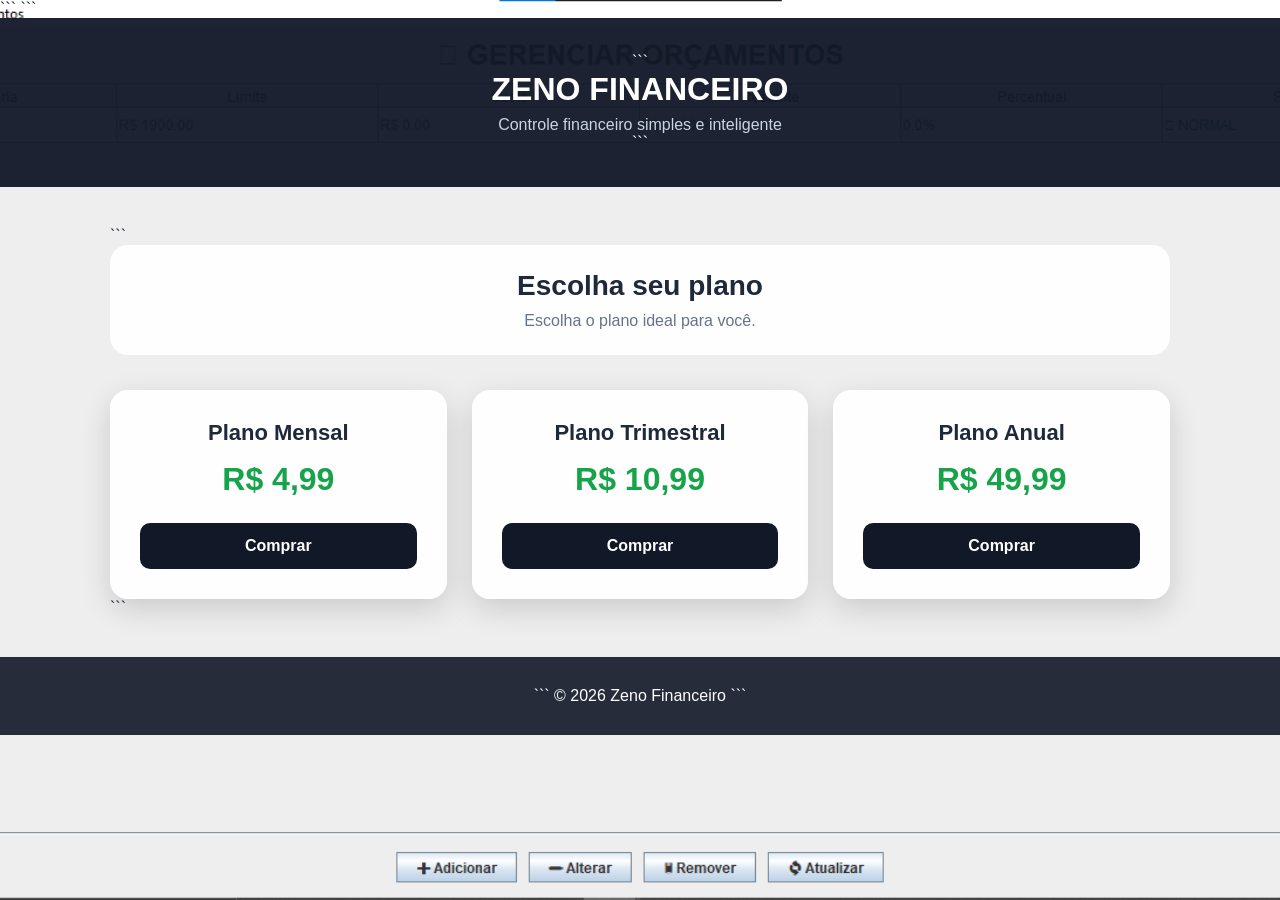
<file: index.html>
<!DOCTYPE html>

<html lang="pt-BR">

<head>
    <meta charset="UTF-8">
    <meta name="viewport" content="width=device-width, initial-scale=1.0">

```
<title>Zeno Financeiro</title>

<style>

    * {
        box-sizing: border-box;
        margin: 0;
        padding: 0;
    }

    body {
        font-family: Arial, Helvetica, sans-serif;

        /* IMAGEM DE FUNDO */
        background-image: url("imagens/tela-principal.png");
        background-size: cover;
        background-position: center;
        background-repeat: no-repeat;
        background-attachment: fixed;

        /* Cor de segurança */
        background-color: #f4f7fb;

        color: #1e293b;
        min-height: 100vh;
    }

    header {
        background: rgba(17, 24, 39, 0.95);
        color: white;
        text-align: center;
        padding: 35px 20px;
    }

    header h1 {
        font-size: 32px;
        margin-bottom: 8px;
    }

    header p {
        color: #cbd5e1;
    }

    .container {
        max-width: 1100px;
        margin: 40px auto;
        padding: 0 20px;
    }

    .titulo {
        text-align: center;
        margin-bottom: 35px;

        background: rgba(255, 255, 255, 0.92);
        padding: 25px;
        border-radius: 18px;
    }

    .titulo h2 {
        font-size: 28px;
        margin-bottom: 10px;
    }

    .titulo p {
        color: #64748b;
    }

    .planos {
        display: grid;

        grid-template-columns: repeat(
            auto-fit,
            minmax(250px, 1fr)
        );

        gap: 25px;
    }

    .plano {
        background: rgba(255, 255, 255, 0.96);

        border-radius: 18px;

        padding: 30px;

        text-align: center;

        box-shadow:
            0 10px 30px
            rgba(0, 0, 0, 0.15);

        transition:
            transform 0.2s ease,
            box-shadow 0.2s ease;
    }

    .plano:hover {
        transform: translateY(-5px);

        box-shadow:
            0 15px 35px
            rgba(0, 0, 0, 0.20);
    }

    .plano h3 {
        font-size: 22px;
        margin-bottom: 15px;
    }

    .preco {
        font-size: 32px;
        font-weight: bold;

        color: #16a34a;

        margin-bottom: 25px;
    }

    .buy-button {
        width: 100%;

        border: none;

        border-radius: 10px;

        padding: 14px;

        background: #111827;

        color: white;

        font-size: 16px;

        font-weight: bold;

        cursor: pointer;

        transition:
            background 0.2s ease,
            transform 0.2s ease;
    }

    .buy-button:hover {
        background: #374151;

        transform: translateY(-2px);
    }

    .buy-button:active {
        transform: translateY(0);
    }

    footer {
        text-align: center;

        color: white;

        padding: 30px;

        margin-top: 30px;

        background: rgba(17, 24, 39, 0.90);
    }

    @media (max-width: 600px) {

        header h1 {
            font-size: 26px;
        }

        .container {
            margin-top: 25px;
            padding: 0 12px;
        }

        .titulo {
            padding: 20px;
        }

        .plano {
            padding: 25px 20px;
        }

        .preco {
            font-size: 28px;
        }

    }

</style>
```

</head>

<body>

<header>

```
<h1>
    ZENO FINANCEIRO
</h1>

<p>
    Controle financeiro simples e inteligente
</p>
```

</header>

<div class="container">

```
<div class="titulo">

    <h2>
        Escolha seu plano
    </h2>

    <p>
        Escolha o plano ideal para você.
    </p>

</div>


<div class="planos">


    <!-- =====================================
         PLANO MENSAL
    ====================================== -->

    <div class="plano">

        <h3>
            Plano Mensal
        </h3>

        <div class="preco">
            R$ 4,99
        </div>

        <button
            class="buy-button"
            data-plan="Mensal"
            data-price="4.99">

            Comprar

        </button>

    </div>


    <!-- =====================================
         PLANO TRIMESTRAL
    ====================================== -->

    <div class="plano">

        <h3>
            Plano Trimestral
        </h3>

        <div class="preco">
            R$ 10,99
        </div>

        <button
            class="buy-button"
            data-plan="Trimestral"
            data-price="10.99">

            Comprar

        </button>

    </div>


    <!-- =====================================
         PLANO ANUAL
    ====================================== -->

    <div class="plano">

        <h3>
            Plano Anual
        </h3>

        <div class="preco">
            R$ 49,99
        </div>

        <button
            class="buy-button"
            data-plan="Anual"
            data-price="49.99">

            Comprar

        </button>

    </div>


</div>
```

</div>

<footer>

```
© 2026 Zeno Financeiro
```

</footer>

<script>

    // ==========================================
    // BOTÕES DE COMPRA
    // ==========================================

    const botoesCompra =
        document.querySelectorAll(
            ".buy-button"
        );


    botoesCompra.forEach(
        function (botao) {

            botao.addEventListener(
                "click",
                function () {

                    // Pega o plano clicado
                    const plano =
                        botao.getAttribute(
                            "data-plan"
                        );


                    // Pega o preço do plano clicado
                    const preco =
                        botao.getAttribute(
                            "data-price"
                        );


                    // Salva o plano
                    localStorage.setItem(
                        "planoZeno",
                        plano
                    );


                    // Salva o preço
                    localStorage.setItem(
                        "precoZeno",
                        preco
                    );


                    // Vai para o pagamento
                    window.location.href =
                        "pagamento.html";

                }
            );

        }
    );

</script>

</body>

</html>
</file>
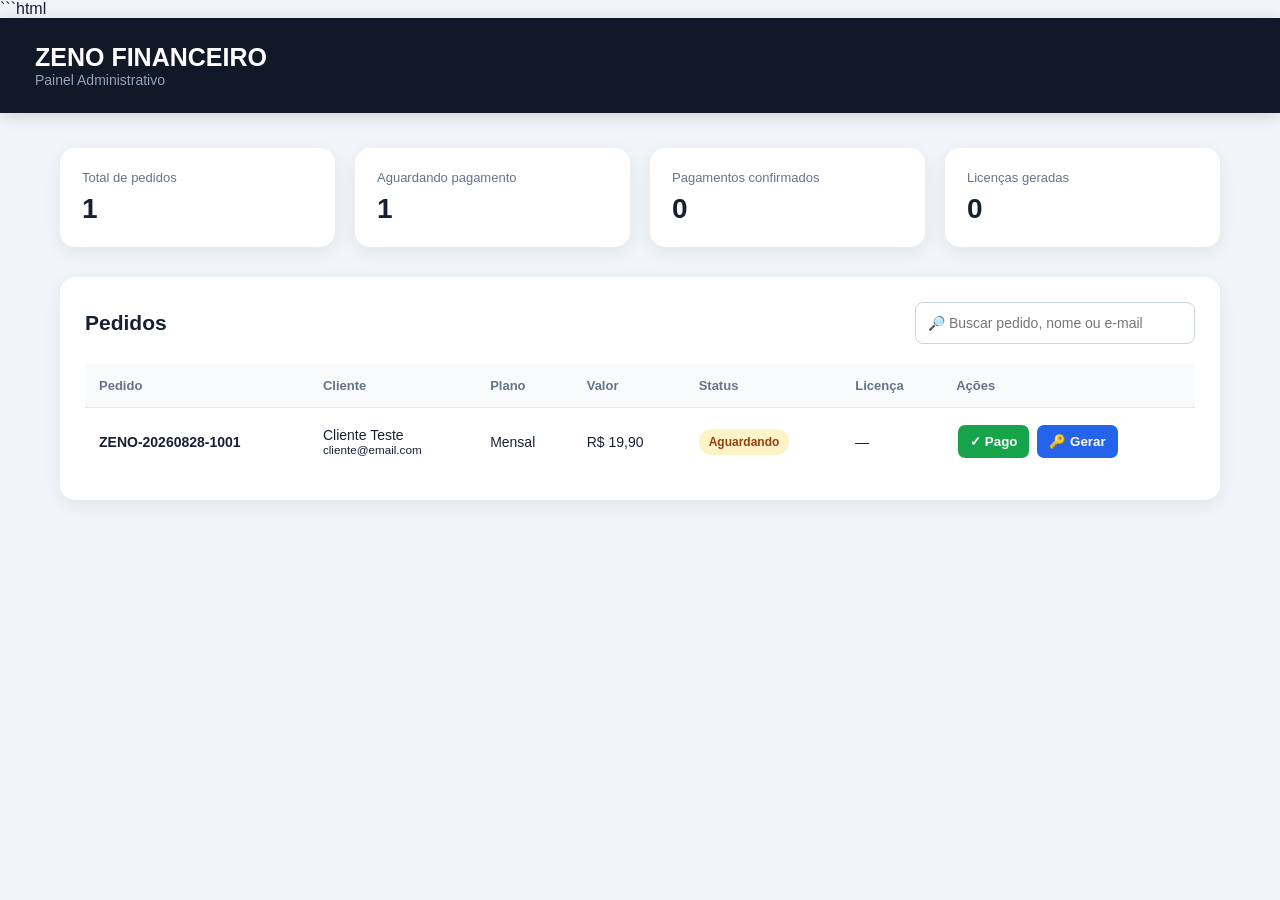
<file: admin.html>
```html
<!DOCTYPE html>
<html lang="pt-BR">

<head>

    <meta charset="UTF-8">

    <meta name="viewport"
          content="width=device-width, initial-scale=1.0">

    <title>Painel Administrativo | Zeno</title>

    <style>

        * {
            box-sizing: border-box;
            margin: 0;
            padding: 0;
        }

        body {
            font-family: Arial, Helvetica, sans-serif;
            background: #f1f5f9;
            color: #172033;
        }

        /* =========================
           HEADER
        ========================= */

        header {
            background: #111827;
            color: white;
            padding: 25px 35px;
            display: flex;
            justify-content: space-between;
            align-items: center;
            box-shadow: 0 3px 15px rgba(0,0,0,.15);
        }

        header h1 {
            font-size: 25px;
        }

        header span {
            color: #94a3b8;
            font-size: 14px;
        }

        /* =========================
           CONTAINER
        ========================= */

        .container {
            max-width: 1200px;
            margin: 35px auto;
            padding: 0 20px;
        }

        /* =========================
           CARDS
        ========================= */

        .cards {
            display: grid;
            grid-template-columns: repeat(4, 1fr);
            gap: 20px;
            margin-bottom: 30px;
        }

        .card {
            background: white;
            border-radius: 15px;
            padding: 22px;
            box-shadow: 0 5px 20px rgba(0,0,0,.07);
        }

        .card-label {
            color: #64748b;
            font-size: 13px;
            margin-bottom: 8px;
        }

        .card-value {
            font-size: 28px;
            font-weight: bold;
        }

        /* =========================
           PAINEL
        ========================= */

        .painel {
            background: white;
            border-radius: 15px;
            padding: 25px;
            box-shadow: 0 5px 20px rgba(0,0,0,.07);
        }

        .painel-topo {
            display: flex;
            justify-content: space-between;
            align-items: center;
            gap: 15px;
            margin-bottom: 20px;
        }

        .painel h2 {
            font-size: 21px;
        }

        #busca {
            width: 280px;
            padding: 12px;
            border: 1px solid #cbd5e1;
            border-radius: 8px;
            font-size: 14px;
        }

        /* =========================
           TABELA
        ========================= */

        .tabela {
            overflow-x: auto;
        }

        table {
            width: 100%;
            border-collapse: collapse;
            min-width: 850px;
        }

        th {
            background: #f8fafc;
            color: #64748b;
            font-size: 13px;
            text-align: left;
            padding: 14px;
        }

        td {
            padding: 15px 14px;
            border-top: 1px solid #e5e7eb;
            font-size: 14px;
        }

        /* =========================
           STATUS
        ========================= */

        .status {
            display: inline-block;
            padding: 6px 10px;
            border-radius: 20px;
            font-size: 12px;
            font-weight: bold;
        }

        .aguardando {
            background: #fef3c7;
            color: #92400e;
        }

        .pago {
            background: #dcfce7;
            color: #166534;
        }

        .licenca {
            background: #dbeafe;
            color: #1e40af;
        }

        /* =========================
           BOTÕES
        ========================= */

        .btn {
            border: none;
            border-radius: 7px;
            padding: 9px 12px;
            cursor: pointer;
            font-weight: bold;
            margin: 2px;
        }

        .btn-pago {
            background: #16a34a;
            color: white;
        }

        .btn-licenca {
            background: #2563eb;
            color: white;
        }

        .btn-copiar {
            background: #e2e8f0;
            color: #172033;
        }

        .btn:hover {
            opacity: .9;
        }

        /* =========================
           LICENÇA
        ========================= */

        .licenca-gerada {
            margin-top: 25px;
            background: #eff6ff;
            border: 1px solid #bfdbfe;
            border-radius: 12px;
            padding: 20px;
            display: none;
        }

        .licenca-gerada h3 {
            margin-bottom: 10px;
        }

        #chaveGerada {
            font-size: 20px;
            font-weight: bold;
            color: #2563eb;
            letter-spacing: 1px;
            word-break: break-all;
        }

        /* =========================
           RESPONSIVO
        ========================= */

        @media (max-width: 900px) {

            .cards {
                grid-template-columns: repeat(2, 1fr);
            }

            .painel-topo {
                flex-direction: column;
                align-items: stretch;
            }

            #busca {
                width: 100%;
            }

        }

        @media (max-width: 550px) {

            header {
                padding: 20px;
            }

            .cards {
                grid-template-columns: 1fr;
            }

        }

    </style>

</head>


<body>


<header>

    <div>

        <h1>
            ZENO FINANCEIRO
        </h1>

        <span>
            Painel Administrativo
        </span>

    </div>

</header>


<div class="container">


    <!-- =========================
         RESUMO
    ========================= -->

    <div class="cards">


        <div class="card">

            <div class="card-label">
                Total de pedidos
            </div>

            <div
                class="card-value"
                id="totalPedidos">

                0

            </div>

        </div>


        <div class="card">

            <div class="card-label">
                Aguardando pagamento
            </div>

            <div
                class="card-value"
                id="aguardando">

                0

            </div>

        </div>


        <div class="card">

            <div class="card-label">
                Pagamentos confirmados
            </div>

            <div
                class="card-value"
                id="pagos">

                0

            </div>

        </div>


        <div class="card">

            <div class="card-label">
                Licenças geradas
            </div>

            <div
                class="card-value"
                id="licencas">

                0

            </div>

        </div>

    </div>


    <!-- =========================
         PEDIDOS
    ========================= -->

    <div class="painel">


        <div class="painel-topo">

            <h2>
                Pedidos
            </h2>

            <input
                type="text"
                id="busca"
                placeholder="🔎 Buscar pedido, nome ou e-mail">

        </div>


        <div class="tabela">

            <table>

                <thead>

                    <tr>

                        <th>
                            Pedido
                        </th>

                        <th>
                            Cliente
                        </th>

                        <th>
                            Plano
                        </th>

                        <th>
                            Valor
                        </th>

                        <th>
                            Status
                        </th>

                        <th>
                            Licença
                        </th>

                        <th>
                            Ações
                        </th>

                    </tr>

                </thead>


                <tbody id="tabelaPedidos">

                </tbody>

            </table>

        </div>


        <!-- LICENÇA -->

        <div
            class="licenca-gerada"
            id="licencaGerada">

            <h3>
                🔑 Licença gerada
            </h3>

            <div id="chaveGerada">
                -
            </div>

            <button
                class="btn btn-copiar"
                onclick="copiarLicenca()">

                📋 Copiar licença

            </button>

        </div>


    </div>

</div>



<script>


    // ==========================================
    // PEDIDOS DE TESTE
    // ==========================================

    let pedidos = [

        {
            pedido: "ZENO-20260828-1001",
            nome: "Cliente Teste",
            email: "cliente@email.com",
            plano: "Mensal",
            valor: "R$ 19,90",
            status: "Aguardando",
            licenca: ""
        }

    ];



    // ==========================================
    // MOSTRAR PEDIDOS
    // ==========================================

    function mostrarPedidos(lista = pedidos) {

        const tabela =
            document.getElementById(
                "tabelaPedidos"
            );


        tabela.innerHTML = "";


        lista.forEach(function(pedido, indice) {


            let statusClasse =
                "aguardando";


            if (pedido.status === "Pago") {

                statusClasse =
                    "pago";

            }


            let licencaHTML =
                pedido.licenca
                ? '<span class="status licenca">Gerada</span>'
                : '<span>—</span>';



            const linha =
                document.createElement("tr");


            linha.innerHTML = `

                <td>
                    <strong>
                        ${pedido.pedido}
                    </strong>
                </td>

                <td>
                    ${pedido.nome}<br>
                    <small>${pedido.email}</small>
                </td>

                <td>
                    ${pedido.plano}
                </td>

                <td>
                    ${pedido.valor}
                </td>

                <td>
                    <span class="status ${statusClasse}">
                        ${pedido.status}
                    </span>
                </td>

                <td>
                    ${licencaHTML}
                </td>

                <td>

                    ${
                        pedido.status !== "Pago"
                        ?

                        `<button
                            class="btn btn-pago"
                            onclick="marcarPago(${indice})">

                            ✓ Pago

                        </button>`

                        :

                        ""
                    }


                    ${
                        !pedido.licenca
                        ?

                        `<button
                            class="btn btn-licenca"
                            onclick="gerarLicenca(${indice})">

                            🔑 Gerar

                        </button>`

                        :

                        `<button
                            class="btn btn-copiar"
                            onclick="copiarTexto('${pedido.licenca}')">

                            📋 Copiar

                        </button>`
                    }

                </td>

            `;


            tabela.appendChild(linha);

        });


        atualizarResumo();

    }



    // ==========================================
    // MARCAR COMO PAGO
    // ==========================================

    function marcarPago(indice) {

        pedidos[indice].status =
            "Pago";


        mostrarPedidos();


        alert(
            "Pagamento marcado como confirmado."
        );

    }



    // ==========================================
    // GERAR LICENÇA
    // ==========================================

    function gerarLicenca(indice) {

        if (
            pedidos[indice].status !== "Pago"
        ) {

            alert(
                "Confirme o pagamento antes de gerar a licença."
            );

            return;

        }


        const chave =
            gerarChave();


        pedidos[indice].licenca =
            chave;


        mostrarPedidos();


        document
            .getElementById("licencaGerada")
            .style.display = "block";


        document
            .getElementById("chaveGerada")
            .textContent = chave;


        alert(
            "Licença gerada com sucesso!"
        );

    }



    // ==========================================
    // GERAR CHAVE
    // ==========================================

    function gerarChave() {

        const caracteres =
            "ABCDEFGHJKLMNPQRSTUVWXYZ23456789";


        function bloco() {

            let resultado = "";

            for (
                let i = 0;
                i < 4;
                i++
            ) {

                resultado +=
                    caracteres.charAt(
                        Math.floor(
                            Math.random() *
                            caracteres.length
                        )
                    );

            }

            return resultado;

        }


        return (
            "ZENO-" +
            bloco() +
            "-" +
            bloco() +
            "-" +
            bloco() +
            "-" +
            bloco()
        );

    }



    // ==========================================
    // COPIAR LICENÇA
    // ==========================================

    function copiarLicenca() {

        const chave =
            document
            .getElementById("chaveGerada")
            .textContent;


        copiarTexto(chave);

    }



    function copiarTexto(texto) {

        navigator.clipboard
            .writeText(texto)
            .then(function() {

                alert(
                    "✅ Copiado!"
                );

            });

    }



    // ==========================================
    // RESUMO
    // ==========================================

    function atualizarResumo() {

        document
            .getElementById("totalPedidos")
            .textContent =
            pedidos.length;


        document
            .getElementById("aguardando")
            .textContent =
            pedidos.filter(
                p => p.status === "Aguardando"
            ).length;


        document
            .getElementById("pagos")
            .textContent =
            pedidos.filter(
                p => p.status === "Pago"
            ).length;


        document
            .getElementById("licencas")
            .textContent =
            pedidos.filter(
                p => p.licenca !== ""
            ).length;

    }



    // ==========================================
    // BUSCA
    // ==========================================

    document
        .getElementById("busca")
        .addEventListener(
            "input",
            function() {


                const texto =
                    this.value
                    .toLowerCase();


                const filtrados =
                    pedidos.filter(
                        function(pedido) {

                            return (

                                pedido.pedido
                                    .toLowerCase()
                                    .includes(texto)

                                ||

                                pedido.nome
                                    .toLowerCase()
                                    .includes(texto)

                                ||

                                pedido.email
                                    .toLowerCase()
                                    .includes(texto)

                            );

                        }
                    );


                mostrarPedidos(
                    filtrados
                );

            }
        );



    // ==========================================
    // INICIAR
    // ==========================================

    mostrarPedidos();


</script>


</body>

</html>
</file>
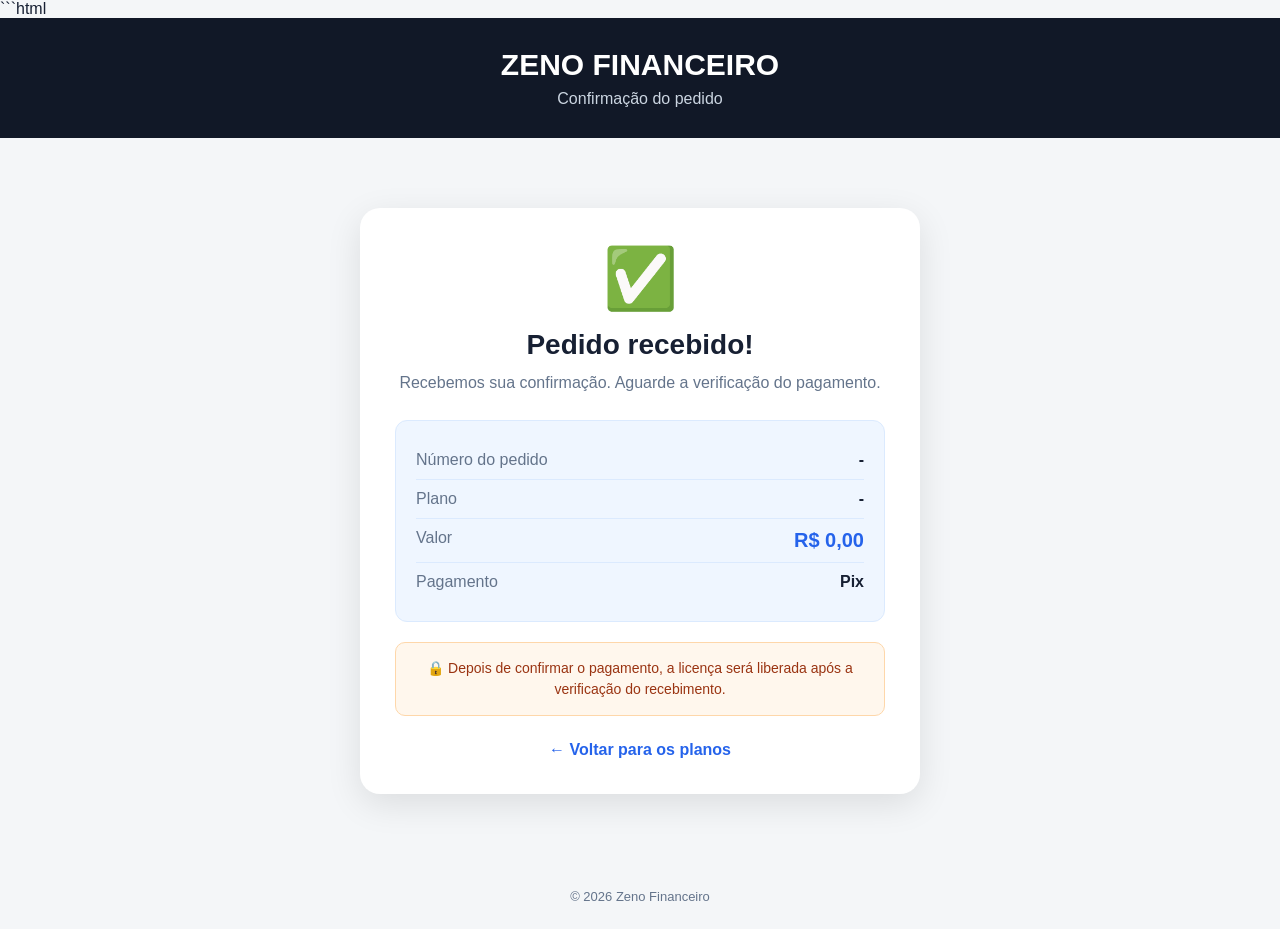
<file: confirmacao.html>
```html
<!DOCTYPE html>
<html lang="pt-BR">

<head>

    <meta charset="UTF-8">

    <meta name="viewport"
          content="width=device-width, initial-scale=1.0">

    <title>Pedido Confirmado | Zeno Financeiro</title>

    <style>

        * {
            box-sizing: border-box;
            margin: 0;
            padding: 0;
        }

        body {
            font-family: Arial, Helvetica, sans-serif;
            background: #f4f6f8;
            color: #172033;
            min-height: 100vh;
        }

        header {
            background: #111827;
            color: white;
            text-align: center;
            padding: 30px 20px;
        }

        header h1 {
            font-size: 30px;
        }

        header p {
            margin-top: 8px;
            color: #cbd5e1;
        }

        .container {
            max-width: 600px;
            margin: 50px auto;
            padding: 20px;
        }

        .card {
            background: white;
            border-radius: 20px;
            padding: 35px;
            text-align: center;
            box-shadow: 0 10px 35px rgba(0,0,0,.10);
        }

        .icone {
            font-size: 60px;
            margin-bottom: 15px;
        }

        h2 {
            font-size: 28px;
            margin-bottom: 10px;
        }

        .subtitulo {
            color: #64748b;
            line-height: 1.5;
            margin-bottom: 25px;
        }

        .pedido {
            background: #eff6ff;
            border: 1px solid #dbeafe;
            border-radius: 12px;
            padding: 20px;
            margin-bottom: 20px;
        }

        .linha {
            display: flex;
            justify-content: space-between;
            gap: 15px;
            padding: 10px 0;
            border-bottom: 1px solid #dbeafe;
            text-align: left;
        }

        .linha:last-child {
            border-bottom: none;
        }

        .label {
            color: #64748b;
        }

        .valor {
            font-weight: bold;
            text-align: right;
        }

        .preco {
            color: #2563eb;
            font-size: 20px;
        }

        .aviso {
            background: #fff7ed;
            border: 1px solid #fed7aa;
            color: #9a3412;
            padding: 15px;
            border-radius: 10px;
            line-height: 1.5;
            font-size: 14px;
            margin-top: 20px;
        }

        .voltar {
            display: block;
            margin-top: 25px;
            color: #2563eb;
            text-decoration: none;
            font-weight: bold;
        }

        .voltar:hover {
            text-decoration: underline;
        }

        footer {
            text-align: center;
            color: #64748b;
            font-size: 13px;
            padding: 25px;
        }

        @media (max-width: 500px) {

            .container {
                margin: 25px auto;
                padding: 12px;
            }

            .card {
                padding: 25px 18px;
            }

            .linha {
                flex-direction: column;
                gap: 4px;
            }

            .valor {
                text-align: left;
            }

        }

    </style>

</head>


<body>


<header>

    <h1>
        ZENO FINANCEIRO
    </h1>

    <p>
        Confirmação do pedido
    </p>

</header>


<div class="container">

    <div class="card">

        <div class="icone">
            ✅
        </div>

        <h2>
            Pedido recebido!
        </h2>

        <p class="subtitulo">

            Recebemos sua confirmação.
            Aguarde a verificação do pagamento.

        </p>


        <div class="pedido">


            <div class="linha">

                <span class="label">
                    Número do pedido
                </span>

                <span
                    class="valor"
                    id="numeroPedido">

                    -

                </span>

            </div>


            <div class="linha">

                <span class="label">
                    Plano
                </span>

                <span
                    class="valor"
                    id="plano">

                    -

                </span>

            </div>


            <div class="linha">

                <span class="label">
                    Valor
                </span>

                <span
                    class="valor preco"
                    id="valor">

                    R$ 0,00

                </span>

            </div>


            <div class="linha">

                <span class="label">
                    Pagamento
                </span>

                <span class="valor">
                    Pix
                </span>

            </div>


        </div>


        <div class="aviso">

            🔒 Depois de confirmar o pagamento,
            a licença será liberada após a
            verificação do recebimento.

        </div>


        <a
            href="index.html"
            class="voltar">

            ← Voltar para os planos

        </a>

    </div>

</div>


<footer>

    © 2026 Zeno Financeiro

</footer>



<script>


    // ==========================================
    // RECUPERAR DADOS DO PEDIDO
    // ==========================================

    const plano =
        localStorage.getItem("planoZeno");


    const numeroPedido =
        localStorage.getItem("pedidoZeno");



    // ==========================================
    // DEFINIR O PREÇO ATUAL
    // ==========================================

    let valor = 0;


    if (plano === "Mensal") {

        valor = 4.99;

    }

    else if (plano === "Anual") {

        valor = 24.90;

    }

    else if (plano === "Vitalício") {

        valor = 49.90;

    }



    // ==========================================
    // FORMATAR PREÇO
    // ==========================================

    const valorFormatado =
        valor.toLocaleString(
            "pt-BR",
            {
                style: "currency",
                currency: "BRL"
            }
        );



    // ==========================================
    // MOSTRAR NA TELA
    // ==========================================

    document
        .getElementById("numeroPedido")
        .textContent =
        numeroPedido || "-";


    document
        .getElementById("plano")
        .textContent =
        plano || "-";


    document
        .getElementById("valor")
        .textContent =
        valorFormatado;


</script>


</body>

</html>
</file>
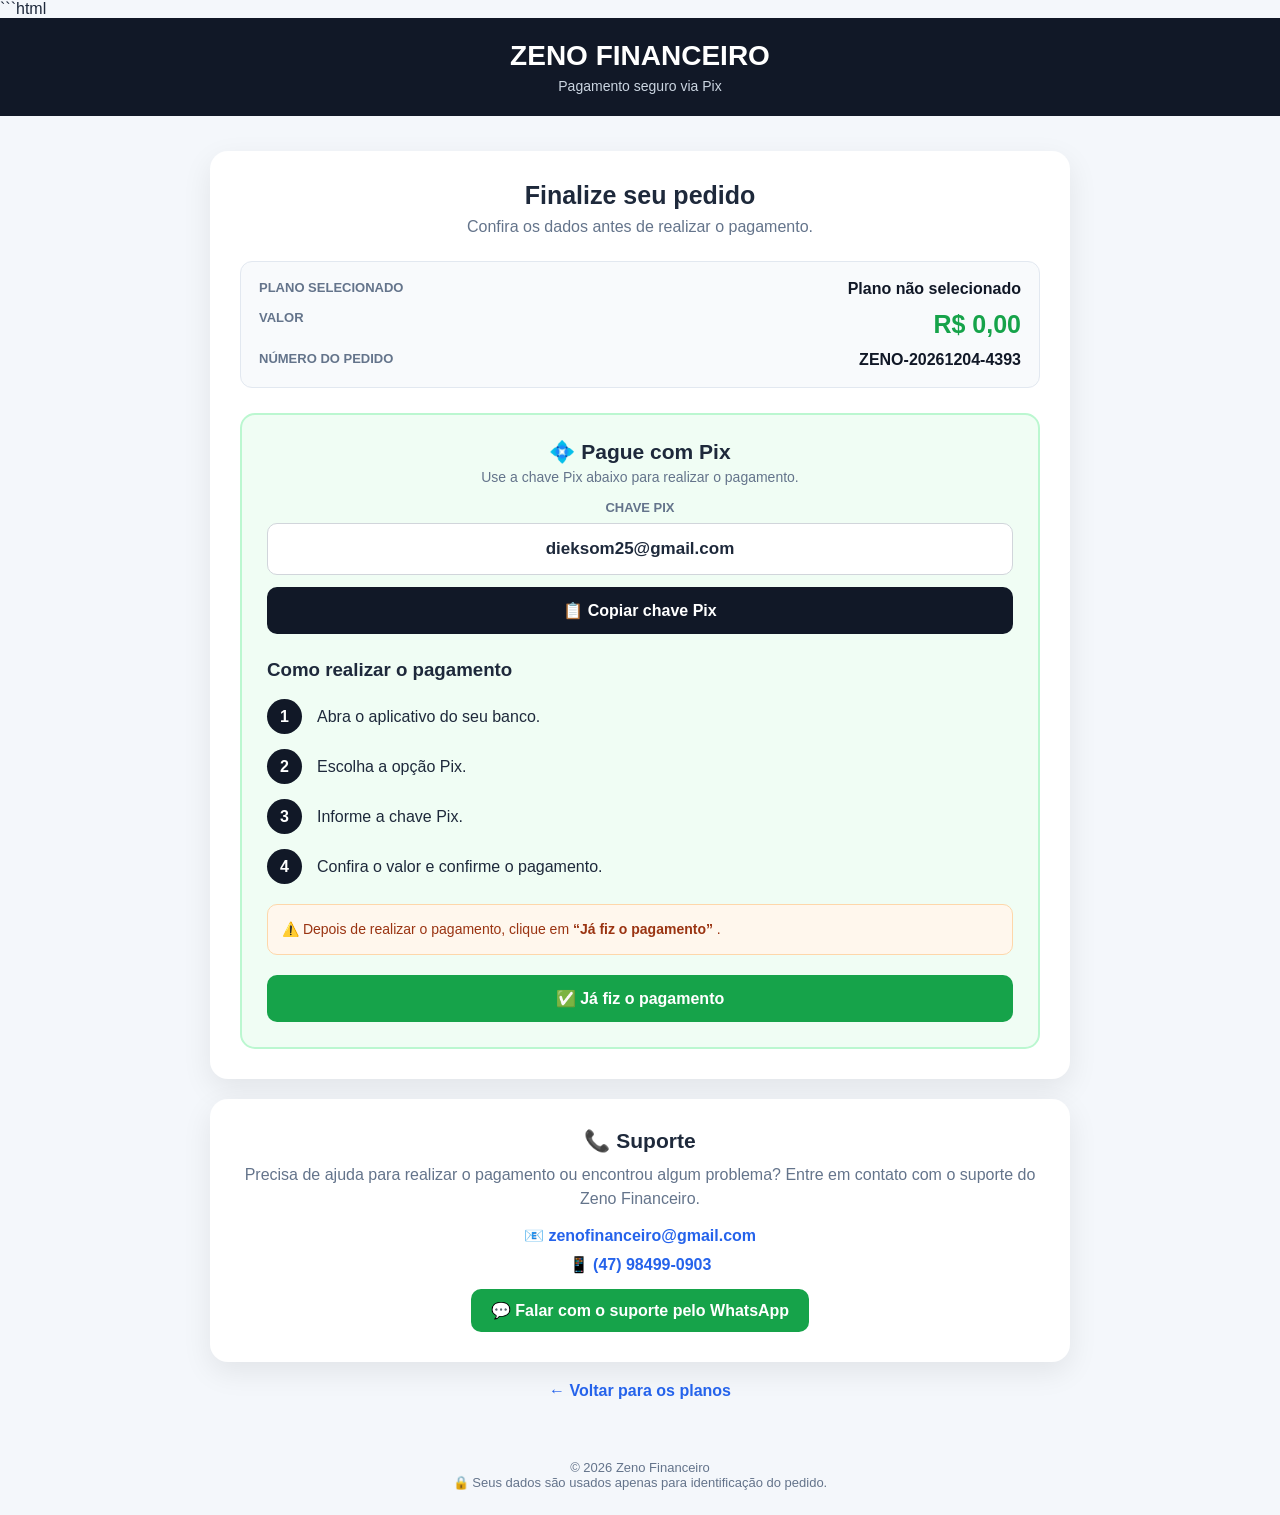
<file: pagamento.html>
```html
<!DOCTYPE html>
<html lang="pt-BR">

<head>

    <meta charset="UTF-8">

    <meta name="viewport"
          content="width=device-width, initial-scale=1.0">

    <title>
        Pagamento | Zeno Financeiro
    </title>


    <style>

        * {
            box-sizing: border-box;
            margin: 0;
            padding: 0;
        }


        body {

            font-family:
                Arial,
                Helvetica,
                sans-serif;

            background: #f4f7fb;

            color: #1e293b;

            min-height: 100vh;

        }


        header {

            background: #111827;

            color: white;

            padding: 22px 20px;

            text-align: center;

        }


        header h1 {

            font-size: 28px;

            margin-bottom: 6px;

        }


        header p {

            color: #cbd5e1;

            font-size: 14px;

        }


        .container {

            width: 100%;

            max-width: 900px;

            margin: 35px auto;

            padding: 0 20px;

        }


        .card {

            background: white;

            border-radius: 18px;

            padding: 30px;

            box-shadow:
                0 10px 30px
                rgba(0, 0, 0, 0.08);

            margin-bottom: 20px;

        }


        .titulo {

            text-align: center;

            margin-bottom: 25px;

        }


        .titulo h2 {

            font-size: 25px;

            margin-bottom: 8px;

        }


        .titulo p {

            color: #64748b;

        }


        .pedido {

            background: #f8fafc;

            border: 1px solid #e2e8f0;

            border-radius: 12px;

            padding: 18px;

            margin-bottom: 25px;

        }


        .pedido-linha {

            display: flex;

            justify-content:
                space-between;

            gap: 15px;

            margin-bottom: 12px;

        }


        .pedido-linha:last-child {

            margin-bottom: 0;

        }


        .label {

            color: #64748b;

            font-size: 13px;

            font-weight: bold;

        }


        .valor {

            font-weight: bold;

            color: #111827;

        }


        .preco {

            font-size: 25px;

            color: #16a34a;

        }


        .pix-box {

            background: #f0fdf4;

            border: 2px solid #bbf7d0;

            border-radius: 15px;

            padding: 25px;

            margin-top: 20px;

        }


        .pix-titulo {

            text-align: center;

            margin-bottom: 15px;

        }


        .pix-titulo h3 {

            font-size: 21px;

            margin-bottom: 5px;

        }


        .pix-titulo p {

            color: #64748b;

            font-size: 14px;

        }


        .chave {

            background: white;

            border: 1px solid #d1d5db;

            border-radius: 10px;

            padding: 15px;

            text-align: center;

            font-size: 17px;

            font-weight: bold;

            word-break: break-all;

            margin-bottom: 12px;

        }


        .btn {

            width: 100%;

            border: none;

            border-radius: 10px;

            padding: 14px;

            font-size: 16px;

            font-weight: bold;

            cursor: pointer;

            transition: 0.2s;

        }


        .btn-copiar {

            background: #111827;

            color: white;

        }


        .btn-copiar:hover {

            background: #374151;

        }


        .btn-pagamento {

            background: #16a34a;

            color: white;

            margin-top: 20px;

        }


        .btn-pagamento:hover {

            background: #15803d;

        }


        .passos {

            margin-top: 25px;

        }


        .passos h3 {

            margin-bottom: 18px;

        }


        .passo {

            display: flex;

            align-items: center;

            gap: 15px;

            margin-bottom: 15px;

        }


        .numero {

            min-width: 35px;

            height: 35px;

            border-radius: 50%;

            background: #111827;

            color: white;

            display: flex;

            align-items: center;

            justify-content: center;

            font-weight: bold;

        }


        .aviso {

            background: #fff7ed;

            border: 1px solid #fed7aa;

            color: #9a3412;

            border-radius: 10px;

            padding: 14px;

            margin-top: 20px;

            font-size: 14px;

            line-height: 1.5;

        }


        .suporte {

            text-align: center;

        }


        .suporte h3 {

            margin-bottom: 10px;

            font-size: 21px;

        }


        .suporte p {

            color: #64748b;

            margin-bottom: 15px;

            line-height: 1.5;

        }


        .contato {

            display: flex;

            flex-direction: column;

            gap: 10px;

            align-items: center;

        }


        .contato a {

            color: #2563eb;

            text-decoration: none;

            font-weight: bold;

        }


        .contato a:hover {

            text-decoration: underline;

        }


        .whatsapp {

            display: inline-block;

            background: #16a34a;

            color: white !important;

            padding: 12px 20px;

            border-radius: 10px;

            text-decoration: none !important;

            margin-top: 5px;

        }


        .voltar {

            display: block;

            text-align: center;

            margin: 20px 0;

            color: #2563eb;

            text-decoration: none;

            font-weight: bold;

        }


        footer {

            text-align: center;

            padding: 25px 15px;

            color: #64748b;

            font-size: 13px;

        }


        @media (max-width: 600px) {

            .card {

                padding: 20px;

            }


            .pedido-linha {

                flex-direction: column;

                gap: 5px;

            }


            header h1 {

                font-size: 24px;

            }

        }

    </style>

</head>


<body>


<header>

    <h1>
        ZENO FINANCEIRO
    </h1>

    <p>
        Pagamento seguro via Pix
    </p>

</header>



<div class="container">


    <div class="card">


        <div class="titulo">

            <h2>
                Finalize seu pedido
            </h2>

            <p>
                Confira os dados antes de realizar o pagamento.
            </p>

        </div>



        <div class="pedido">


            <div class="pedido-linha">

                <span class="label">
                    PLANO SELECIONADO
                </span>

                <span
                    class="valor"
                    id="plano">

                    Carregando...

                </span>

            </div>



            <div class="pedido-linha">

                <span class="label">
                    VALOR
                </span>

                <span
                    class="valor preco"
                    id="valor">

                    Carregando...

                </span>

            </div>



            <div class="pedido-linha">

                <span class="label">
                    NÚMERO DO PEDIDO
                </span>

                <span
                    class="valor"
                    id="numeroPedido">

                </span>

            </div>


        </div>



        <div class="pix-box">


            <div class="pix-titulo">

                <h3>
                    💠 Pague com Pix
                </h3>

                <p>
                    Use a chave Pix abaixo para realizar o pagamento.
                </p>

            </div>


            <div
                class="label"
                style="text-align:center; margin-bottom:8px;">

                CHAVE PIX

            </div>


            <div
                class="chave"
                id="chavePix">

                dieksom25@gmail.com

            </div>


            <button
                class="btn btn-copiar"
                onclick="copiarPix()">

                📋 Copiar chave Pix

            </button>



            <div class="passos">

                <h3>
                    Como realizar o pagamento
                </h3>


                <div class="passo">

                    <div class="numero">
                        1
                    </div>

                    <div>
                        Abra o aplicativo do seu banco.
                    </div>

                </div>


                <div class="passo">

                    <div class="numero">
                        2
                    </div>

                    <div>
                        Escolha a opção Pix.
                    </div>

                </div>


                <div class="passo">

                    <div class="numero">
                        3
                    </div>

                    <div>
                        Informe a chave Pix.
                    </div>

                </div>


                <div class="passo">

                    <div class="numero">
                        4
                    </div>

                    <div>
                        Confira o valor e confirme o pagamento.
                    </div>

                </div>


            </div>



            <div class="aviso">

                ⚠️ Depois de realizar o pagamento,
                clique em
                <strong>
                    “Já fiz o pagamento”
                </strong>.

            </div>



            <button
                class="btn btn-pagamento"
                onclick="pagamentoRealizado()">

                ✅ Já fiz o pagamento

            </button>


        </div>


    </div>



    <div class="card suporte">


        <h3>
            📞 Suporte
        </h3>


        <p>
            Precisa de ajuda para realizar o pagamento
            ou encontrou algum problema?
            Entre em contato com o suporte do
            Zeno Financeiro.
        </p>


        <div class="contato">


            <a
                href="mailto:zenofinanceiro@gmail.com">

                📧 zenofinanceiro@gmail.com

            </a>


            <a
                href="tel:+5547984990903">

                📱 (47) 98499-0903

            </a>


            <a
                class="whatsapp"
                href="https://wa.me/5547984990903"
                target="_blank">

                💬 Falar com o suporte pelo WhatsApp

            </a>


        </div>


    </div>



    <a
        class="voltar"
        href="index.html">

        ← Voltar para os planos

    </a>


</div>



<footer>

    © 2026 Zeno Financeiro

    <br>

    🔒 Seus dados são usados apenas
    para identificação do pedido.

</footer>



<script>


    // ==========================================
    // RECUPERAR PLANO E PREÇO
    // ==========================================

    const planoSalvo =
        localStorage.getItem(
            "planoZeno"
        );


    const precoSalvo =
        localStorage.getItem(
            "precoZeno"
        );



    // ==========================================
    // MOSTRAR PLANO
    // ==========================================

    if (planoSalvo) {

        document
            .getElementById("plano")
            .textContent =
            "Plano " + planoSalvo;

    }

    else {

        document
            .getElementById("plano")
            .textContent =
            "Plano não selecionado";

    }



    // ==========================================
    // MOSTRAR PREÇO
    // ==========================================

    if (precoSalvo) {

        const numero =
            Number(precoSalvo);


        const precoFormatado =
            numero.toLocaleString(
                "pt-BR",
                {
                    style: "currency",
                    currency: "BRL"
                }
            );


        document
            .getElementById("valor")
            .textContent =
            precoFormatado;

    }

    else {

        document
            .getElementById("valor")
            .textContent =
            "R$ 0,00";

    }



    // ==========================================
    // GERAR NÚMERO DO PEDIDO
    // ==========================================

    function gerarNumeroPedido() {

        const agora =
            new Date();


        const ano =
            agora.getFullYear();


        const mes =
            String(
                agora.getMonth() + 1
            ).padStart(
                2,
                "0"
            );


        const dia =
            String(
                agora.getDate()
            ).padStart(
                2,
                "0"
            );


        const numero =
            Math.floor(
                1000 +
                Math.random() * 9000
            );


        return (
            "ZENO-" +
            ano +
            mes +
            dia +
            "-" +
            numero
        );

    }



    document
        .getElementById(
            "numeroPedido"
        )
        .textContent =
        gerarNumeroPedido();



    // ==========================================
    // COPIAR PIX
    // ==========================================

    function copiarPix() {

        const chave =
            document
                .getElementById(
                    "chavePix"
                )
                .textContent
                .trim();


        navigator.clipboard
            .writeText(chave)

            .then(function () {

                alert(
                    "✅ Chave Pix copiada!"
                );

            })

            .catch(function () {

                alert(
                    "Não foi possível copiar automaticamente. Copie a chave manualmente."
                );

            });

    }



    // ==========================================
    // PAGAMENTO REALIZADO
    // ==========================================

    function pagamentoRealizado() {

        const pedido =
            document
                .getElementById(
                    "numeroPedido"
                )
                .textContent;


        const plano =
            document
                .getElementById(
                    "plano"
                )
                .textContent;


        const valor =
            document
                .getElementById(
                    "valor"
                )
                .textContent;


        alert(

            "Pagamento informado!\\n\\n" +

            "Pedido: " +
            pedido +

            "\\nPlano: " +
            plano +

            "\\nValor: " +
            valor +

            "\\n\\nSeu pedido será analisado."

        );

    }


</script>


</body>

</html>
</file>
